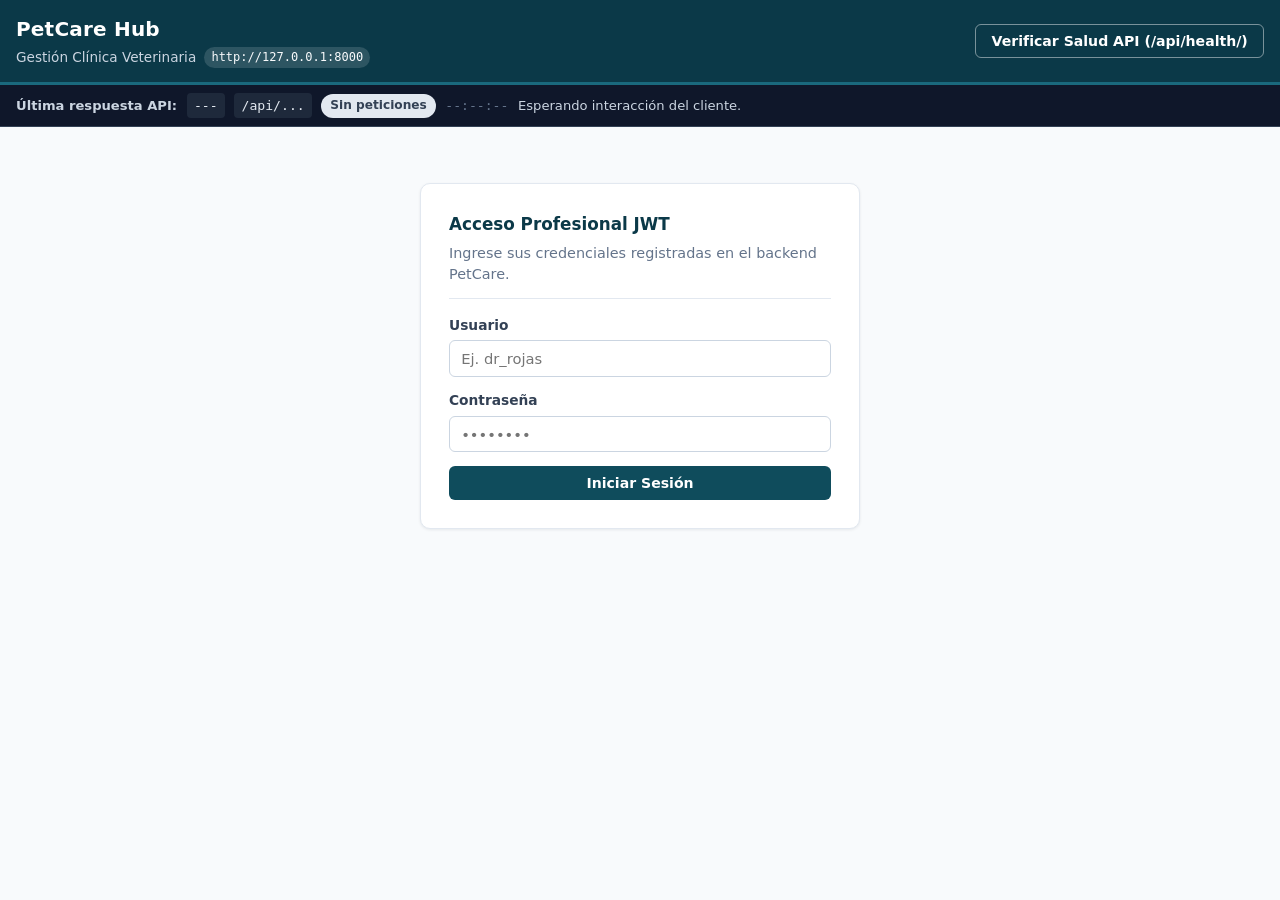
<file: frontend/index.html>
<!DOCTYPE html>
<html lang="es">
<head>
    <meta charset="UTF-8">
    <meta name="viewport" content="width=device-width, initial-scale=1.0">
    <title>PetCare — Sistema de Gestión Clínica Veterinaria</title>
    <link rel="stylesheet" href="./css/styles.css">
</head>
<body>
    <!-- Barra superior de navegación, estado de salud API y sesión JWT -->
    <header class="topbar">
        <div class="container topbar-inner">
            <div class="brand-group">
                <img id="brandLogo" class="brand-logo is-hidden" alt="Logo PetCare" hidden>
                <div>
                    <h1 class="brand-title">PetCare Hub</h1>
                    <p class="brand-subtitle">
                        Gestión Clínica Veterinaria
                        <span class="api-pill" id="apiBaseBadge">API</span>
                    </p>
                </div>
            </div>

            <div class="topbar-actions">
                <button type="button" id="btnHealthCheck" class="btn btn-outline-light">
                    Verificar Salud API (/api/health/)
                </button>
                <div id="userStatusBox" class="user-box is-hidden" hidden>
                    <div class="user-meta">
                        <span id="userNameDisplay" class="user-name"></span>
                        <span id="userRoleBadge" class="badge badge-neutral"></span>
                    </div>
                    <button type="button" id="btnLogout" class="btn btn-danger-soft">
                        Cerrar Sesión
                    </button>
                </div>
            </div>
        </div>
    </header>

    <!-- Barra de telemetría HTTP para auditoría y demostración en vivo -->
    <section class="telemetry-bar" aria-label="Telemetría HTTP de la API">
        <div class="container telemetry-inner">
            <span class="telemetry-label">Última respuesta API:</span>
            <code id="telemetryMethod" class="telemetry-code">---</code>
            <code id="telemetryEndpoint" class="telemetry-code">/api/...</code>
            <span id="telemetryStatus" class="badge badge-neutral">Sin peticiones</span>
            <span id="telemetryTime" class="telemetry-time">--:--:--</span>
            <span id="telemetryMessage" class="telemetry-msg">Esperando interacción del cliente.</span>
        </div>
    </section>

    <main class="container main-content">
        <!-- Banner global de notificaciones y errores -->
        <div id="globalAlert" class="alert-banner is-hidden" role="status" aria-live="polite" hidden>
            <span id="globalAlertText"></span>
            <button type="button" id="btnCloseAlert" class="btn-icon" aria-label="Cerrar mensaje">
                ×
            </button>
        </div>

        <!-- Vista de inicio de sesión JWT -->
        <section id="loginSection" class="auth-wrapper" aria-labelledby="loginHeading">
            <div class="card auth-card">
                <div class="card-header">
                    <h2 id="loginHeading">Acceso Profesional JWT</h2>
                    <p class="muted">Ingrese sus credenciales registradas en el backend PetCare.</p>
                </div>
                <form id="loginForm" class="form-stack" novalidate>
                    <div class="field">
                        <label for="loginUsername">Usuario</label>
                        <input
                            id="loginUsername"
                            name="username"
                            type="text"
                            autocomplete="username"
                            placeholder="Ej. dr_rojas"
                            required
                        >
                    </div>
                    <div class="field">
                        <label for="loginPassword">Contraseña</label>
                        <input
                            id="loginPassword"
                            name="password"
                            type="password"
                            autocomplete="current-password"
                            placeholder="••••••••"
                            required
                        >
                    </div>
                    <div id="loginError" class="form-error is-hidden" role="alert" hidden></div>
                    <button type="submit" id="btnLoginSubmit" class="btn btn-primary btn-full">
                        Iniciar Sesión
                    </button>
                </form>
            </div>
        </section>

        <!-- Aplicación principal autenticada con CRUD de 6 entidades -->
        <section id="appSection" class="app-wrapper is-hidden" aria-label="Panel Clínico PetCare" hidden>
            <div class="tabs-bar">
                <nav class="tabs-list" role="tablist" aria-label="Módulos clínicos">
                    <button type="button" class="tab-btn is-active" role="tab" aria-selected="true" data-tab="tutores">
                        Tutores
                    </button>
                    <button type="button" class="tab-btn" role="tab" aria-selected="false" data-tab="mascotas">
                        Mascotas
                    </button>
                    <button type="button" class="tab-btn" role="tab" aria-selected="false" data-tab="veterinarios">
                        Veterinarios
                    </button>
                    <button type="button" class="tab-btn" role="tab" aria-selected="false" data-tab="citas">
                        Citas
                    </button>
                    <button type="button" class="tab-btn" role="tab" aria-selected="false" data-tab="fichas">
                        Fichas Clínicas
                    </button>
                    <button type="button" class="tab-btn" role="tab" aria-selected="false" data-tab="recordatorios">
                        Recordatorios
                    </button>
                    <button type="button" id="tabBtn-usuarios" class="tab-btn is-hidden" role="tab" aria-selected="false" data-tab="usuarios" hidden>
                        Usuarios
                    </button>
                </nav>
                <button type="button" id="btnRefreshAll" class="btn btn-secondary">
                    Sincronizar Datos
                </button>
            </div>

            <!-- Módulo 1: Tutores -->
            <section id="panel-tutores" class="tab-panel" role="tabpanel">
                <div class="module-grid">
                    <article class="card">
                        <div class="card-header">
                            <h2 id="formTitle-tutores">Nuevo Tutor</h2>
                        </div>
                        <form id="form-tutores" class="form-stack">
                            <input type="hidden" id="tutor-id">
                            <div class="field">
                                <label for="tutor-nombre">Nombre</label>
                                <input id="tutor-nombre" type="text" maxlength="100" required>
                            </div>
                            <div class="field">
                                <label for="tutor-apellido">Apellido</label>
                                <input id="tutor-apellido" type="text" maxlength="100" required>
                            </div>
                            <div class="field">
                                <label for="tutor-telefono">Teléfono</label>
                                <input id="tutor-telefono" type="text" maxlength="20" placeholder="+56912345678" required>
                            </div>
                            <div class="field">
                                <label for="tutor-email">Correo Electrónico</label>
                                <input id="tutor-email" type="email" required>
                            </div>
                            <div class="field">
                                <label for="tutor-direccion">Dirección</label>
                                <textarea id="tutor-direccion" rows="2"></textarea>
                            </div>
                            <div id="error-tutores" class="form-error is-hidden" role="alert" hidden></div>
                            <div class="form-actions">
                                <button type="submit" id="btnSubmit-tutores" class="btn btn-primary">Guardar Tutor</button>
                                <button type="button" id="btnCancel-tutores" class="btn btn-secondary is-hidden" hidden>Cancelar</button>
                            </div>
                        </form>
                    </article>

                    <article class="card">
                        <div class="card-header card-header-row">
                            <h2>Tutores Registrados</h2>
                            <span id="count-tutores" class="badge badge-info">0</span>
                        </div>
                        <div class="table-wrap">
                            <table class="data-table">
                                <thead>
                                    <tr>
                                        <th>ID</th>
                                        <th>Nombre Completo</th>
                                        <th>Teléfono</th>
                                        <th>Email</th>
                                        <th>Dirección</th>
                                        <th>Acciones</th>
                                    </tr>
                                </thead>
                                <tbody id="tbody-tutores"></tbody>
                            </table>
                        </div>
                    </article>
                </div>
            </section>

            <!-- Módulo 2: Mascotas -->
            <section id="panel-mascotas" class="tab-panel is-hidden" role="tabpanel" hidden>
                <div class="module-grid">
                    <article class="card">
                        <div class="card-header">
                            <h2 id="formTitle-mascotas">Nueva Mascota</h2>
                        </div>
                        <form id="form-mascotas" class="form-stack">
                            <input type="hidden" id="mascota-id">
                            <div class="field">
                                <label for="mascota-tutor">Tutor</label>
                                <select id="mascota-tutor" required></select>
                            </div>
                            <div class="field">
                                <label for="mascota-nombre">Nombre</label>
                                <input id="mascota-nombre" type="text" maxlength="100" required>
                            </div>
                            <div class="field">
                                <label for="mascota-especie">Especie</label>
                                <select id="mascota-especie" required>
                                    <option value="Canino">Canino</option>
                                    <option value="Felino">Felino</option>
                                    <option value="Exotico">Exótico</option>
                                </select>
                            </div>
                            <div class="field">
                                <label for="mascota-raza">Raza</label>
                                <input id="mascota-raza" type="text" maxlength="100">
                            </div>
                            <div class="field">
                                <label for="mascota-fecha-nacimiento">Fecha de Nacimiento</label>
                                <input id="mascota-fecha-nacimiento" type="date">
                            </div>
                            <div id="error-mascotas" class="form-error is-hidden" role="alert" hidden></div>
                            <div class="form-actions">
                                <button type="submit" id="btnSubmit-mascotas" class="btn btn-primary">Guardar Mascota</button>
                                <button type="button" id="btnCancel-mascotas" class="btn btn-secondary is-hidden" hidden>Cancelar</button>
                            </div>
                        </form>
                    </article>

                    <article class="card">
                        <div class="card-header card-header-row">
                            <h2>Mascotas Pacientes</h2>
                            <span id="count-mascotas" class="badge badge-info">0</span>
                        </div>
                        <div class="table-wrap">
                            <table class="data-table">
                                <thead>
                                    <tr>
                                        <th>ID</th>
                                        <th>Mascota</th>
                                        <th>Especie / Raza</th>
                                        <th>Tutor</th>
                                        <th>Nacimiento</th>
                                        <th>Acciones</th>
                                    </tr>
                                </thead>
                                <tbody id="tbody-mascotas"></tbody>
                            </table>
                        </div>
                    </article>
                </div>
            </section>

            <!-- Módulo 3: Veterinarios -->
            <section id="panel-veterinarios" class="tab-panel is-hidden" role="tabpanel" hidden>
                <div class="module-grid">
                    <article class="card">
                        <div class="card-header">
                            <h2 id="formTitle-veterinarios">Nuevo Veterinario</h2>
                        </div>
                        <form id="form-veterinarios" class="form-stack">
                            <input type="hidden" id="veterinario-id">
                            <div class="field">
                                <label for="veterinario-usuario">Usuario Asociado</label>
                                <select id="veterinario-usuario" required></select>
                            </div>
                            <div class="field">
                                <label for="veterinario-especialidad">Especialidad</label>
                                <input id="veterinario-especialidad" type="text" maxlength="100" required>
                            </div>
                            <div class="field">
                                <label for="veterinario-telefono">Teléfono</label>
                                <input id="veterinario-telefono" type="text" maxlength="20" required>
                            </div>
                            <div id="error-veterinarios" class="form-error is-hidden" role="alert" hidden></div>
                            <div class="form-actions">
                                <button type="submit" id="btnSubmit-veterinarios" class="btn btn-primary">Guardar Veterinario</button>
                                <button type="button" id="btnCancel-veterinarios" class="btn btn-secondary is-hidden" hidden>Cancelar</button>
                            </div>
                        </form>
                    </article>

                    <article class="card">
                        <div class="card-header card-header-row">
                            <h2>Equipo Veterinario</h2>
                            <span id="count-veterinarios" class="badge badge-info">0</span>
                        </div>
                        <div class="table-wrap">
                            <table class="data-table">
                                <thead>
                                    <tr>
                                        <th>ID</th>
                                        <th>Profesional</th>
                                        <th>ID Usuario</th>
                                        <th>Especialidad</th>
                                        <th>Teléfono</th>
                                        <th>Acciones</th>
                                    </tr>
                                </thead>
                                <tbody id="tbody-veterinarios"></tbody>
                            </table>
                        </div>
                    </article>
                </div>
            </section>

            <!-- Módulo 4: Citas -->
            <section id="panel-citas" class="tab-panel is-hidden" role="tabpanel" hidden>
                <div class="module-grid">
                    <article class="card">
                        <div class="card-header">
                            <h2 id="formTitle-citas">Agendar Cita</h2>
                        </div>
                        <form id="form-citas" class="form-stack">
                            <input type="hidden" id="cita-id">
                            <div class="field">
                                <label for="cita-mascota">Mascota</label>
                                <select id="cita-mascota" required></select>
                            </div>
                            <div class="field">
                                <label for="cita-veterinario">Veterinario</label>
                                <select id="cita-veterinario" required></select>
                            </div>
                            <div class="field">
                                <label for="cita-fecha-hora">Fecha y Hora</label>
                                <input id="cita-fecha-hora" type="datetime-local" required>
                            </div>
                            <div class="field">
                                <label for="cita-estado">Estado</label>
                                <select id="cita-estado" required>
                                    <option value="Pendiente">Pendiente</option>
                                    <option value="Realizada">Realizada</option>
                                    <option value="Cancelada">Cancelada</option>
                                </select>
                            </div>
                            <div class="field">
                                <label for="cita-motivo">Motivo de Atención</label>
                                <textarea id="cita-motivo" rows="3" required></textarea>
                            </div>
                            <div id="error-citas" class="form-error is-hidden" role="alert" hidden></div>
                            <div class="form-actions">
                                <button type="submit" id="btnSubmit-citas" class="btn btn-primary">Guardar Cita</button>
                                <button type="button" id="btnCancel-citas" class="btn btn-secondary is-hidden" hidden>Cancelar</button>
                            </div>
                        </form>
                    </article>

                    <article class="card">
                        <div class="card-header card-header-row">
                            <h2>Calendario de Citas</h2>
                            <span id="count-citas" class="badge badge-info">0</span>
                        </div>
                        <div class="table-wrap">
                            <table class="data-table">
                                <thead>
                                    <tr>
                                        <th>ID</th>
                                        <th>Fecha y Hora</th>
                                        <th>Mascota</th>
                                        <th>Veterinario</th>
                                        <th>Motivo</th>
                                        <th>Estado</th>
                                        <th>Acciones</th>
                                    </tr>
                                </thead>
                                <tbody id="tbody-citas"></tbody>
                            </table>
                        </div>
                    </article>
                </div>
            </section>

            <!-- Módulo 5: Fichas Clínicas -->
            <section id="panel-fichas" class="tab-panel is-hidden" role="tabpanel" hidden>
                <div class="module-grid">
                    <article class="card">
                        <div class="card-header">
                            <h2 id="formTitle-fichas">Nueva Ficha Clínica</h2>
                        </div>
                        <form id="form-fichas" class="form-stack">
                            <input type="hidden" id="ficha-id">
                            <div class="field">
                                <label for="ficha-cita">Cita Asociada</label>
                                <select id="ficha-cita" required></select>
                            </div>
                            <div class="field">
                                <label for="ficha-diagnostico">Diagnóstico</label>
                                <textarea id="ficha-diagnostico" rows="2" required></textarea>
                            </div>
                            <div class="field">
                                <label for="ficha-tratamiento">Tratamiento</label>
                                <textarea id="ficha-tratamiento" rows="2" required></textarea>
                            </div>
                            <div class="field">
                                <label for="ficha-receta">Receta</label>
                                <textarea id="ficha-receta" rows="2"></textarea>
                            </div>
                            <div class="field">
                                <label for="ficha-examenes">Exámenes Solicitados</label>
                                <textarea id="ficha-examenes" rows="2"></textarea>
                            </div>
                            <div class="field">
                                <label for="ficha-documento">Documento Adjunto (S3 / Media)</label>
                                <input id="ficha-documento" type="file">
                            </div>
                            <div id="error-fichas" class="form-error is-hidden" role="alert" hidden></div>
                            <div class="form-actions">
                                <button type="submit" id="btnSubmit-fichas" class="btn btn-primary">Guardar Ficha</button>
                                <button type="button" id="btnCancel-fichas" class="btn btn-secondary is-hidden" hidden>Cancelar</button>
                            </div>
                        </form>
                    </article>

                    <article class="card">
                        <div class="card-header card-header-row">
                            <h2>Fichas Clínicas Digitales</h2>
                            <span id="count-fichas" class="badge badge-info">0</span>
                        </div>
                        <div class="table-wrap">
                            <table class="data-table">
                                <thead>
                                    <tr>
                                        <th>ID</th>
                                        <th>Cita</th>
                                        <th>Diagnóstico</th>
                                        <th>Tratamiento</th>
                                        <th>Adjunto</th>
                                        <th>Acciones</th>
                                    </tr>
                                </thead>
                                <tbody id="tbody-fichas"></tbody>
                            </table>
                        </div>
                    </article>
                </div>
            </section>

            <!-- Módulo 6: Recordatorios -->
            <section id="panel-recordatorios" class="tab-panel is-hidden" role="tabpanel" hidden>
                <div class="module-grid">
                    <article class="card">
                        <div class="card-header">
                            <h2 id="formTitle-recordatorios">Nuevo Recordatorio</h2>
                        </div>
                        <form id="form-recordatorios" class="form-stack">
                            <input type="hidden" id="recordatorio-id">
                            <div class="field">
                                <label for="recordatorio-mascota">Mascota</label>
                                <select id="recordatorio-mascota" required></select>
                            </div>
                            <div class="field">
                                <label for="recordatorio-tipo">Tipo</label>
                                <select id="recordatorio-tipo" required>
                                    <option value="Vacuna">Vacunación</option>
                                    <option value="Control">Control Periódico</option>
                                </select>
                            </div>
                            <div class="field">
                                <label for="recordatorio-descripcion">Descripción</label>
                                <input id="recordatorio-descripcion" type="text" maxlength="200" required>
                            </div>
                            <div class="field">
                                <label for="recordatorio-fecha">Fecha Programada</label>
                                <input id="recordatorio-fecha" type="date" required>
                            </div>
                            <div class="field-checkbox">
                                <input id="recordatorio-completado" type="checkbox">
                                <label for="recordatorio-completado">Marcar como completado</label>
                            </div>
                            <div id="error-recordatorios" class="form-error is-hidden" role="alert" hidden></div>
                            <div class="form-actions">
                                <button type="submit" id="btnSubmit-recordatorios" class="btn btn-primary">Guardar Recordatorio</button>
                                <button type="button" id="btnCancel-recordatorios" class="btn btn-secondary is-hidden" hidden>Cancelar</button>
                            </div>
                        </form>
                    </article>

                    <article class="card">
                        <div class="card-header card-header-row">
                            <h2>Alertas y Recordatorios</h2>
                            <span id="count-recordatorios" class="badge badge-info">0</span>
                        </div>
                        <div class="table-wrap">
                            <table class="data-table">
                                <thead>
                                    <tr>
                                        <th>ID</th>
                                        <th>Mascota</th>
                                        <th>Tipo</th>
                                        <th>Descripción</th>
                                        <th>Fecha</th>
                                        <th>Estado</th>
                                        <th>Acciones</th>
                                    </tr>
                                </thead>
                                <tbody id="tbody-recordatorios"></tbody>
                            </table>
                        </div>
                    </article>
                </div>
            </section>

            <!-- Módulo 7: Usuarios (RBAC exclusivo para Staff Clínico) -->
            <section id="panel-usuarios" class="tab-panel is-hidden" role="tabpanel" hidden>
                <div class="module-grid">
                    <article class="card">
                        <div class="card-header">
                            <h2 id="formTitle-usuarios">Nuevo Usuario</h2>
                        </div>
                        <form id="form-usuarios" class="form-stack">
                            <div class="field">
                                <label for="usuario-username">Usuario</label>
                                <input id="usuario-username" type="text" maxlength="150" autocomplete="off" required>
                            </div>
                            <div class="field">
                                <label for="usuario-first-name">Nombre</label>
                                <input id="usuario-first-name" type="text" maxlength="150">
                            </div>
                            <div class="field">
                                <label for="usuario-last-name">Apellido</label>
                                <input id="usuario-last-name" type="text" maxlength="150">
                            </div>
                            <div class="field">
                                <label for="usuario-email">Correo Electrónico</label>
                                <input id="usuario-email" type="email" required>
                            </div>
                            <div class="field">
                                <label for="usuario-password">Contraseña</label>
                                <input id="usuario-password" type="password" minlength="8" autocomplete="new-password" required>
                                <small class="field-hint">Mínimo 8 caracteres; evite claves comunes, solo numéricas o similares al usuario.</small>
                            </div>
                            <div class="field">
                                <label for="usuario-rol">Rol del Sistema</label>
                                <select id="usuario-rol" required>
                                    <option value="false">Usuario Estándar</option>
                                    <option value="true">Staff Clínico</option>
                                </select>
                            </div>
                            <div id="error-usuarios" class="form-error is-hidden" role="alert" hidden></div>
                            <div class="form-actions">
                                <button type="submit" id="btnSubmit-usuarios" class="btn btn-primary">Crear Usuario</button>
                            </div>
                        </form>
                    </article>

                    <article class="card">
                        <div class="card-header card-header-row">
                            <h2>Usuarios Registrados</h2>
                            <span id="count-usuarios" class="badge badge-info">0</span>
                        </div>
                        <div class="table-wrap">
                            <table class="data-table">
                                <thead>
                                    <tr>
                                        <th>ID</th>
                                        <th>Usuario</th>
                                        <th>Nombre Completo</th>
                                        <th>Correo</th>
                                        <th>Rol</th>
                                        <th>Estado</th>
                                        <th>Perfil Veterinario</th>
                                        <th>Acciones</th>
                                    </tr>
                                </thead>
                                <tbody id="tbody-usuarios"></tbody>
                            </table>
                        </div>
                    </article>
                </div>
            </section>
        </section>
    </main>

    <!-- Modal accesible de confirmación para operaciones destructivas -->
    <div id="confirmModal" class="modal-backdrop is-hidden" role="dialog" aria-modal="true" aria-labelledby="confirmModalTitle" hidden>
        <div class="modal-card">
            <h3 id="confirmModalTitle">Confirmar eliminación</h3>
            <p id="confirmModalMessage" class="muted"></p>
            <div class="modal-actions">
                <button type="button" id="btnConfirmCancel" class="btn btn-secondary">Cancelar</button>
                <button type="button" id="btnConfirmAccept" class="btn btn-danger">Eliminar</button>
            </div>
        </div>
    </div>

    <script type="module" src="./js/app.js"></script>
</body>
</html>
</file>
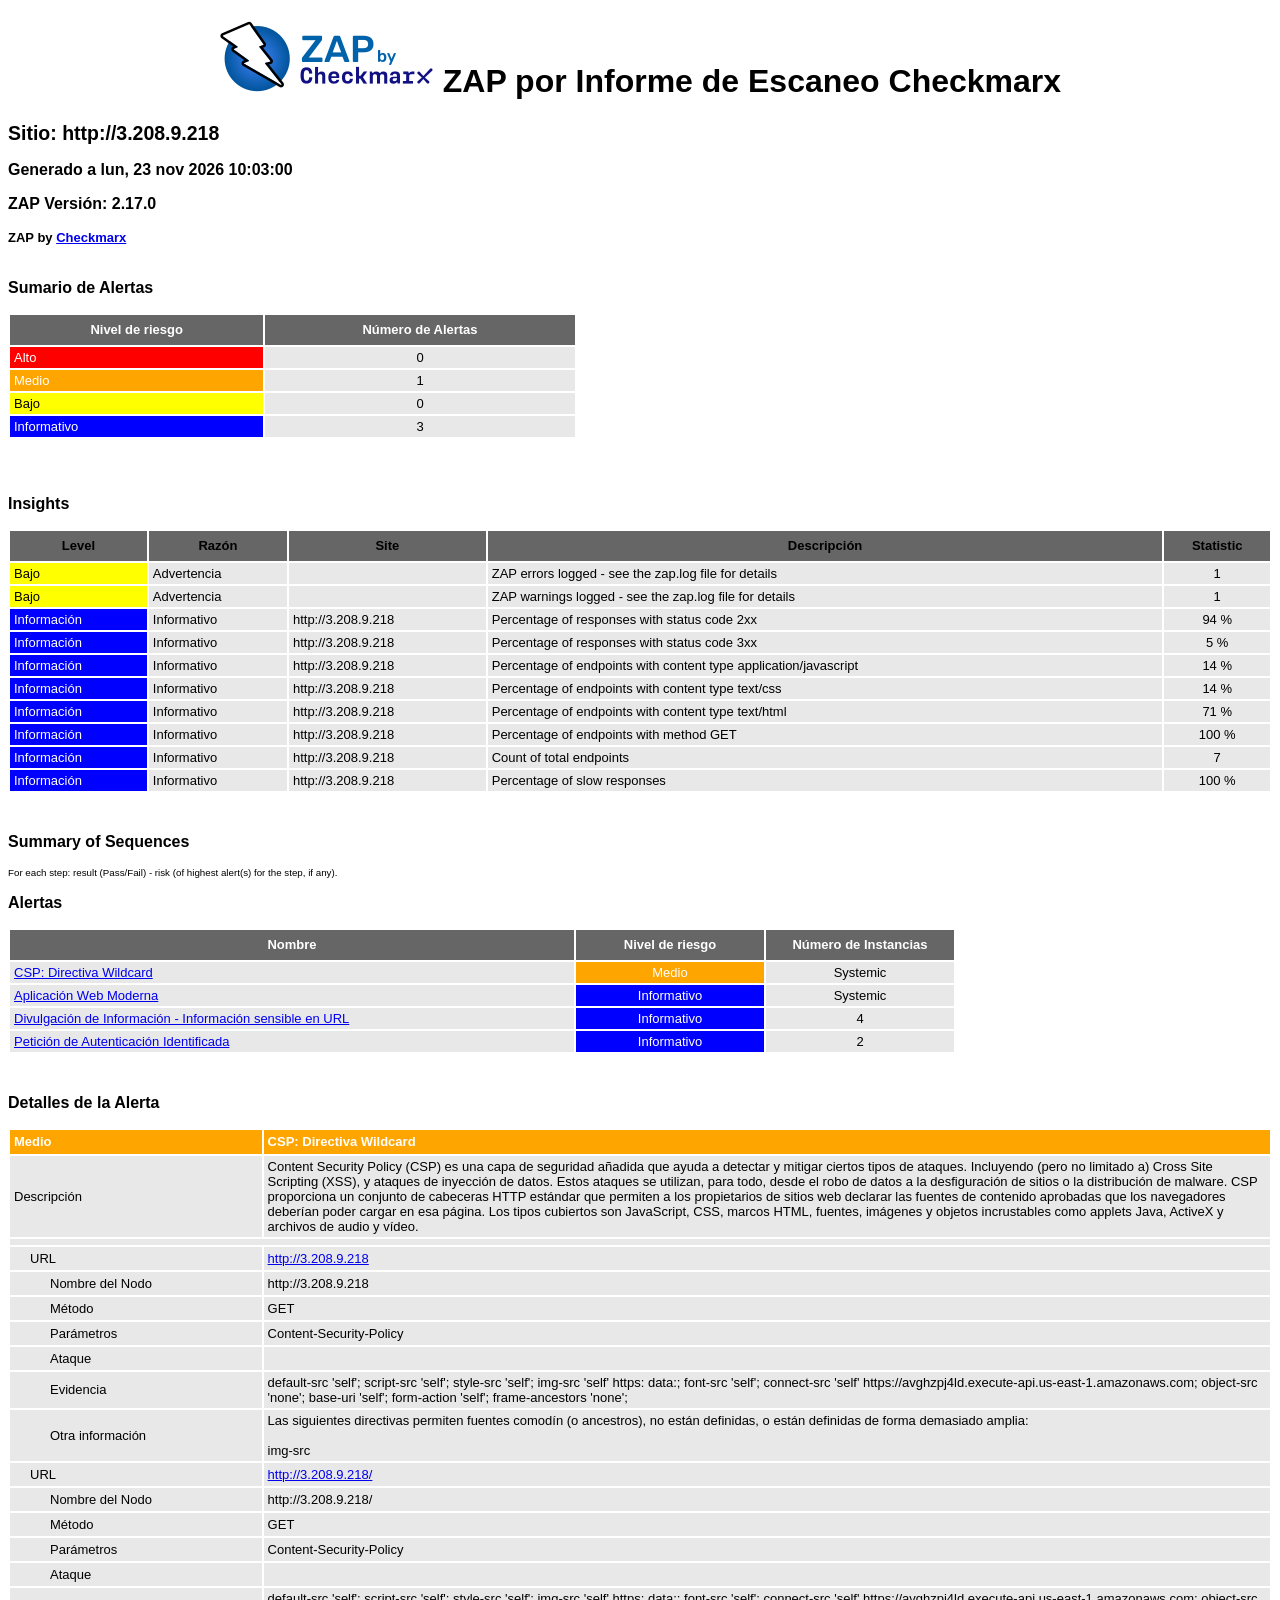
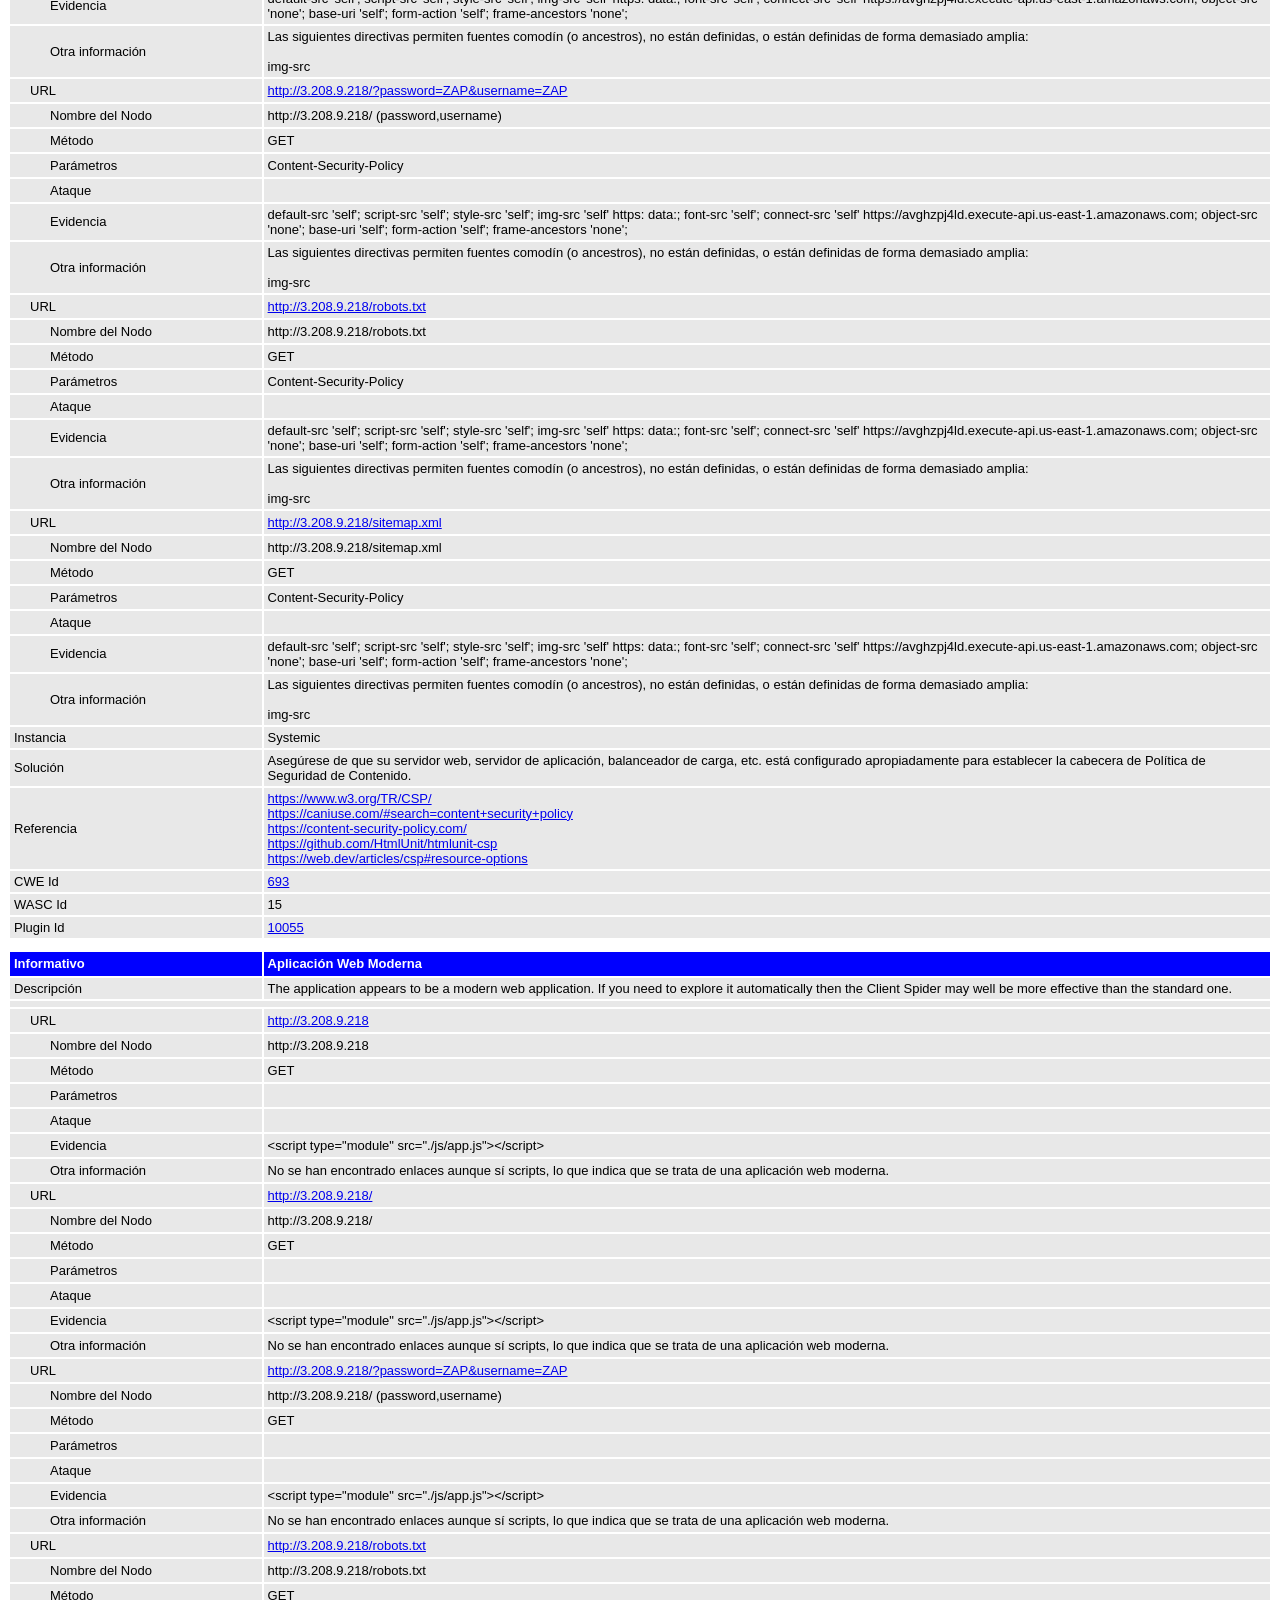
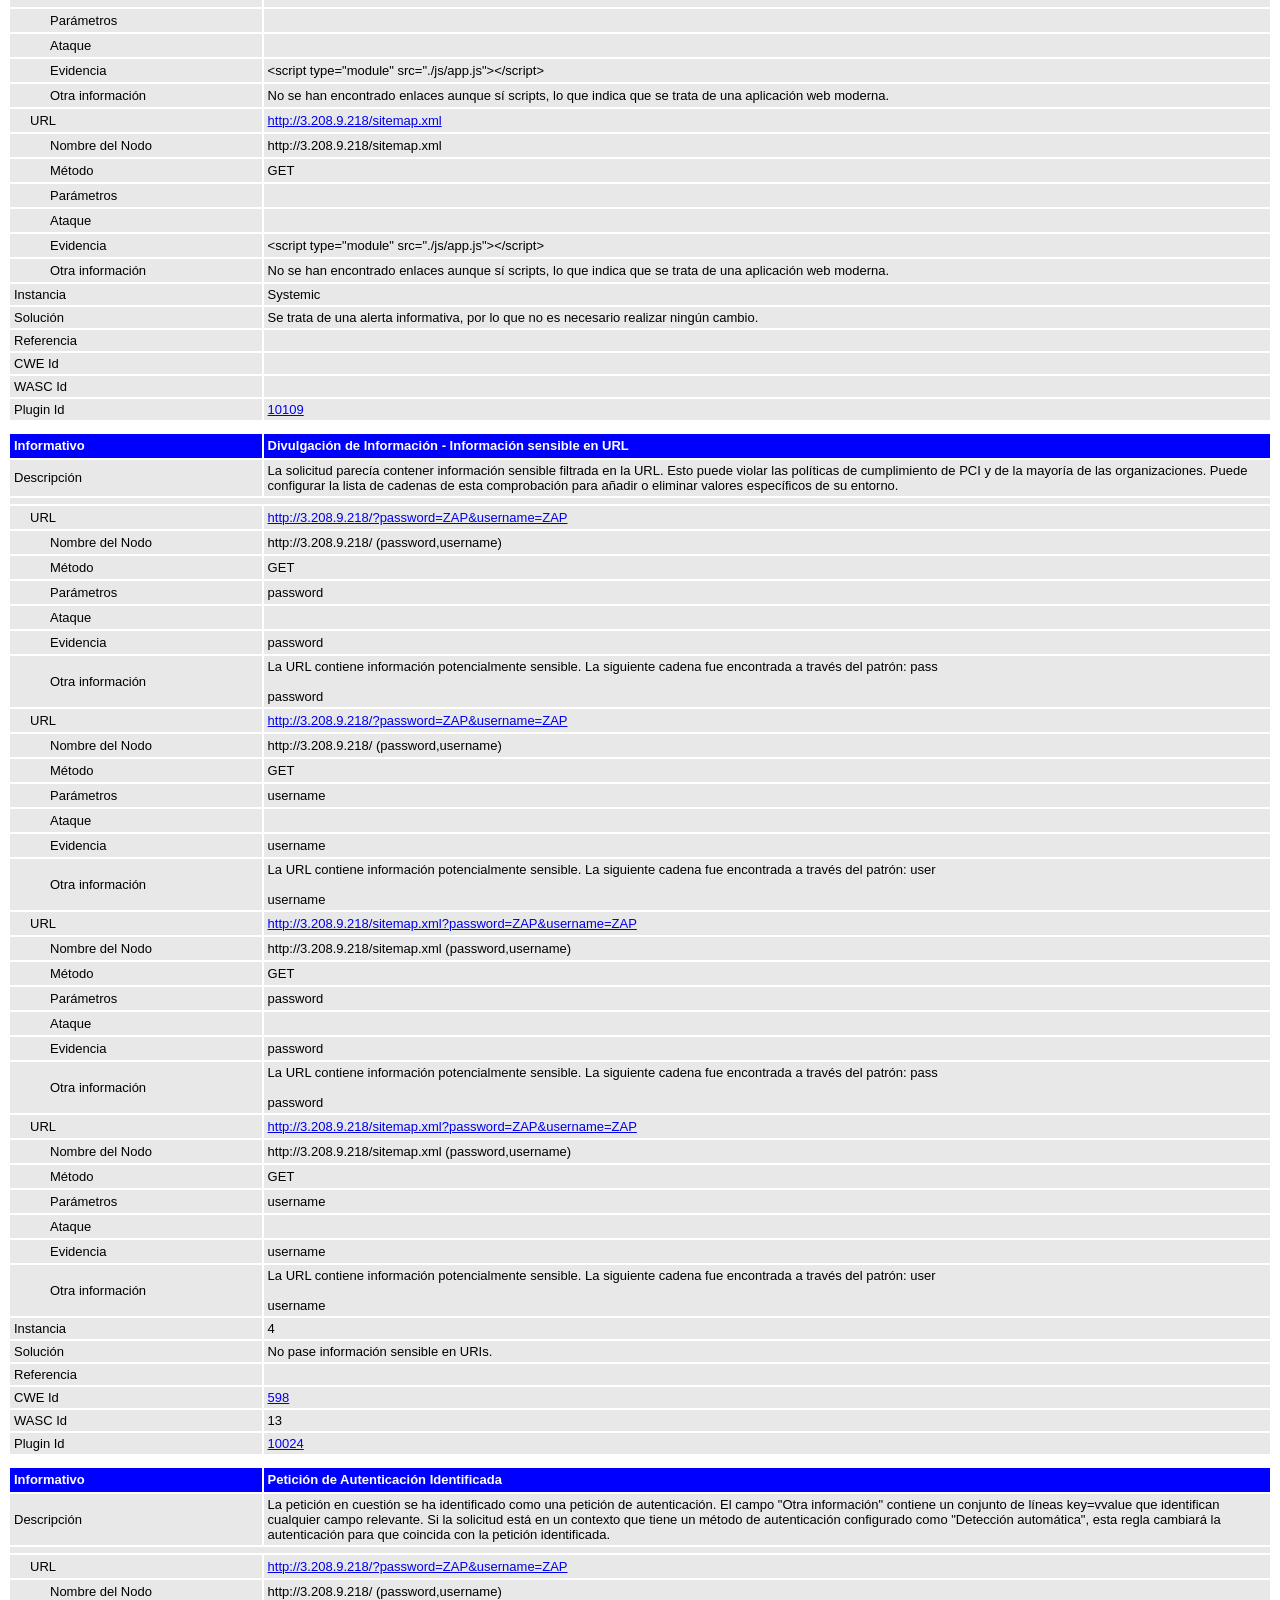
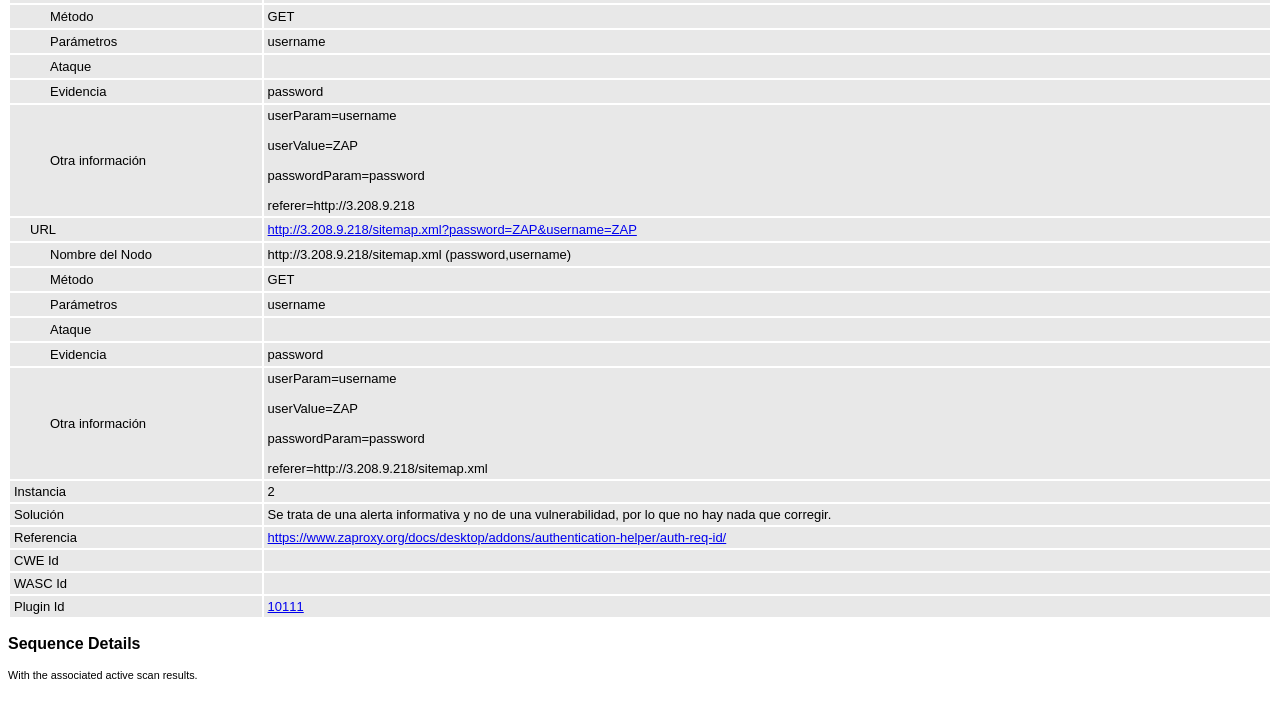
<file: docs/zap/2026-11-23-ZAP-Report-.html>
<!DOCTYPE html>
<html>
<head>
<META http-equiv="Content-Type" content="text/html; charset=UTF-8" />
<title>ZAP por Informe de Escaneo Checkmarx</title>
<style type="text/css">
body {
	font-family: "Helvetica Neue", Helvetica, Arial, sans-serif;
	color: #000;
	font-size: 13px;
}

h1 {
	text-align: center;
	font-weight: bold;
	font-size: 32px
}

h3 {
	font-size: 16px;
}

table {
	border: none;
	font-size: 13px;
}

td, th {
	padding: 3px 4px;
	word-break: break-word;
}

th {
	font-weight: bold;
	background-color: #666666;
}

td {
	background-color: #e8e8e8;
}

.spacer {
	margin: 10px;
}

.spacer-lg {
	margin: 40px;
}

.indent1 {
	padding: 4px 20px;
}

.indent2 {
	padding: 4px 40px;
}

.risk-3 {
	background-color: red;
	color: #FFF;
}

.risk-2 {
	background-color: orange;
	color: #FFF;
}

.risk-1 {
	background-color: yellow;
	color: #000;
}

.risk-0 {
	background-color: blue;
	color: #FFF;
}

.risk--1 {
	background-color: green;
	color: #FFF;
}

.summary {
	width: 45%;
}

.summary th {
	color: #FFF;
}

.summary100 {
	width: 100%;
}

.summary80 {
	width: 80%;
}

.tdconstrainer {
	width: 9.1%;
	padding: 0
}

.alerts {
	width: 75%;
}

.alerts th {
	color: #FFF;
}

.results {
	width: 100%;
}

.results th {
	text-align: left;
}

.left-header {
	display: inline-block;
}

.pass {
	background: green;
	color: white
}

.pass::before {
	content: '\2714';
	color: white
}

.fail {
	background: red;
	color: white
}

.fail::before {
	content: '\2716';
	color: white
}

.alert-3b::before {
	content: '\2691';
	color: red
}

.alert-2b::before {
	content: '\2691 ';
	color: orange
}

.alert-1b::before {
	content: '\2691';
	color: yellow
}

.alert-0b::before {
	content: '\2691';
	color: blue
}

.alert-3a::after {
	content: '\2691';
	color: red
}

.alert-2a::after {
	content: '\2691 ';
	color: orange
}

.alert-1a::after {
	content: '\2691';
	color: yellow
}

.alert-0a::after {
	content: '\2691';
	color: blue
}

.lm2 {
	margin-left: 2em;
}

.smallnote {
	font-size: 0.75em
}

.alwayswhite {
	color: white
}

.script-diagnostic-screenshot {
	display: block;
	max-width: 100%;
	height: auto;
}
</style>
</head>
<body>
	<h1>
		<!-- The ZAP by Checkmark Logo -->
		<img
			src="[data-uri]"
			alt="" />
		ZAP por Informe de Escaneo Checkmarx
	</h1>
	<p />
	

	<h2>
		
		Sitio: http://3.208.9.218
		
	</h2>

	<h3>
		Generado a lun, 23 nov 2026 10:03:00
	</h3>

	<h3>
		ZAP Versión: 2.17.0
	</h3>

	<h4>
		ZAP by <a href="https://checkmarx.com/">Checkmarx</a>
	</h4>

	
		<h3 class="left-header">Sumario de Alertas</h3>
		<table class="summary">
			<tr>
				<th width="45%"
					height="24">Nivel de riesgo</th>
				<th width="55%"
					align="center">Número de Alertas</th>
			</tr>
			<tr>
				<td class="risk-3">
					<div>Alto</div>
				</td>
				<td align="center">
					<div>0</div>
				</td>
			</tr>
			<tr>
				<td class="risk-2">
					<div>Medio</div>
				</td>
				<td align="center">
					<div>1</div>
				</td>
			</tr>
			<tr>
				<td class="risk-1">
					<div>Bajo</div>
				</td>
				<td align="center">
					<div>0</div>
				</td>
			</tr>
			<tr>
				<td class="risk-0">
					<div>Informativo</div>
				</td>
				<td align="center">
					<div>3</div>
				</td>
			</tr>
			
		</table>
		<div class="spacer-lg"></div>
	
	
	
		<h3 class="left-header">Insights</h3>
		
		<table class="summary100">
			<tr>
				<th height="24">Level</th>
				<th>Razón</th>
				<th>Site</th>
				<th>Descripción</th>
				<th>Statistic</th>
			</tr>
			
				<tr>
				<td class="risk-1">
					<div>Bajo</div>
				</td>
				<td>
					<div>Advertencia</div>
				</td>
				<td>
					<div></div>
				</td>
				<td>
					<div>ZAP errors logged - see the zap.log file for details</div>
				</td>
				<td align="center">
					<div>1   </div>
				</td>
				</tr>
			
				<tr>
				<td class="risk-1">
					<div>Bajo</div>
				</td>
				<td>
					<div>Advertencia</div>
				</td>
				<td>
					<div></div>
				</td>
				<td>
					<div>ZAP warnings logged - see the zap.log file for details</div>
				</td>
				<td align="center">
					<div>1   </div>
				</td>
				</tr>
			
				<tr>
				<td class="risk-0">
					<div>Información</div>
				</td>
				<td>
					<div>Informativo</div>
				</td>
				<td>
					<div>http://3.208.9.218</div>
				</td>
				<td>
					<div>Percentage of responses with status code 2xx</div>
				</td>
				<td align="center">
					<div>94 %</div>
				</td>
				</tr>
			
				<tr>
				<td class="risk-0">
					<div>Información</div>
				</td>
				<td>
					<div>Informativo</div>
				</td>
				<td>
					<div>http://3.208.9.218</div>
				</td>
				<td>
					<div>Percentage of responses with status code 3xx</div>
				</td>
				<td align="center">
					<div>5 %</div>
				</td>
				</tr>
			
				<tr>
				<td class="risk-0">
					<div>Información</div>
				</td>
				<td>
					<div>Informativo</div>
				</td>
				<td>
					<div>http://3.208.9.218</div>
				</td>
				<td>
					<div>Percentage of endpoints with content type application/javascript</div>
				</td>
				<td align="center">
					<div>14 %</div>
				</td>
				</tr>
			
				<tr>
				<td class="risk-0">
					<div>Información</div>
				</td>
				<td>
					<div>Informativo</div>
				</td>
				<td>
					<div>http://3.208.9.218</div>
				</td>
				<td>
					<div>Percentage of endpoints with content type text/css</div>
				</td>
				<td align="center">
					<div>14 %</div>
				</td>
				</tr>
			
				<tr>
				<td class="risk-0">
					<div>Información</div>
				</td>
				<td>
					<div>Informativo</div>
				</td>
				<td>
					<div>http://3.208.9.218</div>
				</td>
				<td>
					<div>Percentage of endpoints with content type text/html</div>
				</td>
				<td align="center">
					<div>71 %</div>
				</td>
				</tr>
			
				<tr>
				<td class="risk-0">
					<div>Información</div>
				</td>
				<td>
					<div>Informativo</div>
				</td>
				<td>
					<div>http://3.208.9.218</div>
				</td>
				<td>
					<div>Percentage of endpoints with method GET</div>
				</td>
				<td align="center">
					<div>100 %</div>
				</td>
				</tr>
			
				<tr>
				<td class="risk-0">
					<div>Información</div>
				</td>
				<td>
					<div>Informativo</div>
				</td>
				<td>
					<div>http://3.208.9.218</div>
				</td>
				<td>
					<div>Count of total endpoints</div>
				</td>
				<td align="center">
					<div>7   </div>
				</td>
				</tr>
			
				<tr>
				<td class="risk-0">
					<div>Información</div>
				</td>
				<td>
					<div>Informativo</div>
				</td>
				<td>
					<div>http://3.208.9.218</div>
				</td>
				<td>
					<div>Percentage of slow responses</div>
				</td>
				<td align="center">
					<div>100 %</div>
				</td>
				</tr>
			
		</table>
		<div class="spacer-lg"></div>
	

	

	
		
			<h3>Summary of Sequences</h3>
			<p class="smallnote">For each step: result (Pass/Fail) - risk (of highest alert(s) for the step, if any).</p>

			
				</table>
			
		
	</th:block>

	
		<h3>Alertas</h3>
		<table class="alerts">
			<tr>
				<th width="60%" height="24">Nombre</th>
				<th width="20%"
					align="center">Nivel de riesgo</th>
				<th width="20%"
					align="center">Número de Instancias</th>
			</tr>
			<tr>
				<td><a href="#10055">CSP: Directiva Wildcard</a></td>
				<td align="center" class="risk-2">Medio</td>
				
				<td align="center">Systemic</td>
				
				
			</tr>
			<tr>
				<td><a href="#10109">Aplicación Web Moderna</a></td>
				<td align="center" class="risk-0">Informativo</td>
				
				<td align="center">Systemic</td>
				
				
			</tr>
			<tr>
				<td><a href="#10024">Divulgación de Información - Información sensible en URL</a></td>
				<td align="center" class="risk-0">Informativo</td>
				
				
				<td align="center">4</td>
				
			</tr>
			<tr>
				<td><a href="#10111">Petición de Autenticación Identificada</a></td>
				<td align="center" class="risk-0">Informativo</td>
				
				
				<td align="center">2</td>
				
			</tr>
		</table>
		<div class="spacer-lg"></div>
	

	
		<h3>Detalles de la Alerta</h3>
		
			<table class="results">
				<tr height="24">
					<th width="20%" class="risk-2"><a
						id="10055"></a>
						<div>Medio</div></th>
					<th class="risk-2">CSP: Directiva Wildcard</th>
				</tr>
				<tr>
					<td width="20%">Descripción</td>
					<td width="80%">
							<div>Content Security Policy (CSP) es una capa de seguridad añadida que ayuda a detectar y mitigar ciertos tipos de ataques. Incluyendo (pero no limitado a) Cross Site Scripting (XSS), y ataques de inyección de datos. Estos ataques se utilizan, para todo, desde el robo de datos a la desfiguración de sitios o la distribución de malware. CSP proporciona un conjunto de cabeceras HTTP estándar que permiten a los propietarios de sitios web declarar las fuentes de contenido aprobadas que los navegadores deberían poder cargar en esa página. Los tipos cubiertos son JavaScript, CSS, marcos HTML, fuentes, imágenes y objetos incrustables como applets Java, ActiveX y archivos de audio y vídeo.</div>
							
						</td>
				</tr>
				<TR vAlign="top">
					<TD colspan="2"></TD>
				</TR>
				
					<tr>
						<td width="20%"
							class="indent1">URL</td>
						<td width="80%"><a href="http://3.208.9.218">http://3.208.9.218</a></td>
					</tr>
					<tr>
						<td width="20%"
							class="indent2">Nombre del Nodo</td>
						<td width="80%">http://3.208.9.218</td>
					</tr>
					<tr>
						<td width="20%"
							class="indent2">Método</td>
						<td width="80%">GET</td>
					</tr>
					<tr>
						<td width="20%"
							class="indent2">Parámetros</td>
						<td width="80%">Content-Security-Policy</td>
					</tr>
					<tr>
						<td width="20%"
							class="indent2">Ataque</td>
						<td width="80%"></td>
					</tr>
					<tr>
						<td width="20%"
							class="indent2">Evidencia</td>
						<td width="80%">default-src &#39;self&#39;; script-src &#39;self&#39;; style-src &#39;self&#39;; img-src &#39;self&#39; https: data:; font-src &#39;self&#39;; connect-src &#39;self&#39; https://avghzpj4ld.execute-api.us-east-1.amazonaws.com; object-src &#39;none&#39;; base-uri &#39;self&#39;; form-action &#39;self&#39;; frame-ancestors &#39;none&#39;;</td>
					</tr>
					<tr>
						<td width="20%"
							class="indent2">Otra información</td>
						<td width="80%">
							<div>Las siguientes directivas permiten fuentes comodín (o ancestros), no están definidas, o están definidas de forma demasiado amplia:</div>
							<br />
						
							<div>img-src</div>
							
						</td>
					</tr>
				
					<tr>
						<td width="20%"
							class="indent1">URL</td>
						<td width="80%"><a href="http://3.208.9.218/">http://3.208.9.218/</a></td>
					</tr>
					<tr>
						<td width="20%"
							class="indent2">Nombre del Nodo</td>
						<td width="80%">http://3.208.9.218/</td>
					</tr>
					<tr>
						<td width="20%"
							class="indent2">Método</td>
						<td width="80%">GET</td>
					</tr>
					<tr>
						<td width="20%"
							class="indent2">Parámetros</td>
						<td width="80%">Content-Security-Policy</td>
					</tr>
					<tr>
						<td width="20%"
							class="indent2">Ataque</td>
						<td width="80%"></td>
					</tr>
					<tr>
						<td width="20%"
							class="indent2">Evidencia</td>
						<td width="80%">default-src &#39;self&#39;; script-src &#39;self&#39;; style-src &#39;self&#39;; img-src &#39;self&#39; https: data:; font-src &#39;self&#39;; connect-src &#39;self&#39; https://avghzpj4ld.execute-api.us-east-1.amazonaws.com; object-src &#39;none&#39;; base-uri &#39;self&#39;; form-action &#39;self&#39;; frame-ancestors &#39;none&#39;;</td>
					</tr>
					<tr>
						<td width="20%"
							class="indent2">Otra información</td>
						<td width="80%">
							<div>Las siguientes directivas permiten fuentes comodín (o ancestros), no están definidas, o están definidas de forma demasiado amplia:</div>
							<br />
						
							<div>img-src</div>
							
						</td>
					</tr>
				
					<tr>
						<td width="20%"
							class="indent1">URL</td>
						<td width="80%"><a href="http://3.208.9.218/?password=ZAP&amp;username=ZAP">http://3.208.9.218/?password=ZAP&amp;username=ZAP</a></td>
					</tr>
					<tr>
						<td width="20%"
							class="indent2">Nombre del Nodo</td>
						<td width="80%">http://3.208.9.218/ (password,username)</td>
					</tr>
					<tr>
						<td width="20%"
							class="indent2">Método</td>
						<td width="80%">GET</td>
					</tr>
					<tr>
						<td width="20%"
							class="indent2">Parámetros</td>
						<td width="80%">Content-Security-Policy</td>
					</tr>
					<tr>
						<td width="20%"
							class="indent2">Ataque</td>
						<td width="80%"></td>
					</tr>
					<tr>
						<td width="20%"
							class="indent2">Evidencia</td>
						<td width="80%">default-src &#39;self&#39;; script-src &#39;self&#39;; style-src &#39;self&#39;; img-src &#39;self&#39; https: data:; font-src &#39;self&#39;; connect-src &#39;self&#39; https://avghzpj4ld.execute-api.us-east-1.amazonaws.com; object-src &#39;none&#39;; base-uri &#39;self&#39;; form-action &#39;self&#39;; frame-ancestors &#39;none&#39;;</td>
					</tr>
					<tr>
						<td width="20%"
							class="indent2">Otra información</td>
						<td width="80%">
							<div>Las siguientes directivas permiten fuentes comodín (o ancestros), no están definidas, o están definidas de forma demasiado amplia:</div>
							<br />
						
							<div>img-src</div>
							
						</td>
					</tr>
				
					<tr>
						<td width="20%"
							class="indent1">URL</td>
						<td width="80%"><a href="http://3.208.9.218/robots.txt">http://3.208.9.218/robots.txt</a></td>
					</tr>
					<tr>
						<td width="20%"
							class="indent2">Nombre del Nodo</td>
						<td width="80%">http://3.208.9.218/robots.txt</td>
					</tr>
					<tr>
						<td width="20%"
							class="indent2">Método</td>
						<td width="80%">GET</td>
					</tr>
					<tr>
						<td width="20%"
							class="indent2">Parámetros</td>
						<td width="80%">Content-Security-Policy</td>
					</tr>
					<tr>
						<td width="20%"
							class="indent2">Ataque</td>
						<td width="80%"></td>
					</tr>
					<tr>
						<td width="20%"
							class="indent2">Evidencia</td>
						<td width="80%">default-src &#39;self&#39;; script-src &#39;self&#39;; style-src &#39;self&#39;; img-src &#39;self&#39; https: data:; font-src &#39;self&#39;; connect-src &#39;self&#39; https://avghzpj4ld.execute-api.us-east-1.amazonaws.com; object-src &#39;none&#39;; base-uri &#39;self&#39;; form-action &#39;self&#39;; frame-ancestors &#39;none&#39;;</td>
					</tr>
					<tr>
						<td width="20%"
							class="indent2">Otra información</td>
						<td width="80%">
							<div>Las siguientes directivas permiten fuentes comodín (o ancestros), no están definidas, o están definidas de forma demasiado amplia:</div>
							<br />
						
							<div>img-src</div>
							
						</td>
					</tr>
				
					<tr>
						<td width="20%"
							class="indent1">URL</td>
						<td width="80%"><a href="http://3.208.9.218/sitemap.xml">http://3.208.9.218/sitemap.xml</a></td>
					</tr>
					<tr>
						<td width="20%"
							class="indent2">Nombre del Nodo</td>
						<td width="80%">http://3.208.9.218/sitemap.xml</td>
					</tr>
					<tr>
						<td width="20%"
							class="indent2">Método</td>
						<td width="80%">GET</td>
					</tr>
					<tr>
						<td width="20%"
							class="indent2">Parámetros</td>
						<td width="80%">Content-Security-Policy</td>
					</tr>
					<tr>
						<td width="20%"
							class="indent2">Ataque</td>
						<td width="80%"></td>
					</tr>
					<tr>
						<td width="20%"
							class="indent2">Evidencia</td>
						<td width="80%">default-src &#39;self&#39;; script-src &#39;self&#39;; style-src &#39;self&#39;; img-src &#39;self&#39; https: data:; font-src &#39;self&#39;; connect-src &#39;self&#39; https://avghzpj4ld.execute-api.us-east-1.amazonaws.com; object-src &#39;none&#39;; base-uri &#39;self&#39;; form-action &#39;self&#39;; frame-ancestors &#39;none&#39;;</td>
					</tr>
					<tr>
						<td width="20%"
							class="indent2">Otra información</td>
						<td width="80%">
							<div>Las siguientes directivas permiten fuentes comodín (o ancestros), no están definidas, o están definidas de forma demasiado amplia:</div>
							<br />
						
							<div>img-src</div>
							
						</td>
					</tr>
				
				<tr>
					<td width="20%">Instancia</td>
					
					<td width="80%">Systemic</td>
					
					
				</tr>
				<tr>
					<td width="20%">Solución</td>
					<td width="80%">
							<div>Asegúrese de que su servidor web, servidor de aplicación, balanceador de carga, etc. está configurado apropiadamente para establecer la cabecera de Política de Seguridad de Contenido.</div>
							
						</td>
				</tr>
				<tr>
					<td width="20%">Referencia</td>
					<td width="80%">
							<a href="https://www.w3.org/TR/CSP/">https://www.w3.org/TR/CSP/</a>
							<br />
						
							<a href="https://caniuse.com/#search=content+security+policy">https://caniuse.com/#search=content+security+policy</a>
							<br />
						
							<a href="https://content-security-policy.com/">https://content-security-policy.com/</a>
							<br />
						
							<a href="https://github.com/HtmlUnit/htmlunit-csp">https://github.com/HtmlUnit/htmlunit-csp</a>
							<br />
						
							<a href="https://web.dev/articles/csp#resource-options">https://web.dev/articles/csp#resource-options</a>
							
						</td>
				</tr>
				<tr>
					<td width="20%">CWE Id</td>
					<td width="80%"><a
						href="https://cwe.mitre.org/data/definitions/693.html">693</a></td>
				</tr>
				<tr>
					<td width="20%">WASC Id</td>
					<td width="80%">15</td>
				</tr>
				<tr>
					<td width="20%">Plugin Id</td>
					<td width="80%"><a
						href="https://www.zaproxy.org/docs/alerts/10055/">10055</a></td>
				</tr>
			</table>
			<div class="spacer"></div>
		
			<table class="results">
				<tr height="24">
					<th width="20%" class="risk-0"><a
						id="10109"></a>
						<div>Informativo</div></th>
					<th class="risk-0">Aplicación Web Moderna</th>
				</tr>
				<tr>
					<td width="20%">Descripción</td>
					<td width="80%">
							<div>The application appears to be a modern web application. If you need to explore it automatically then the Client Spider may well be more effective than the standard one.</div>
							
						</td>
				</tr>
				<TR vAlign="top">
					<TD colspan="2"></TD>
				</TR>
				
					<tr>
						<td width="20%"
							class="indent1">URL</td>
						<td width="80%"><a href="http://3.208.9.218">http://3.208.9.218</a></td>
					</tr>
					<tr>
						<td width="20%"
							class="indent2">Nombre del Nodo</td>
						<td width="80%">http://3.208.9.218</td>
					</tr>
					<tr>
						<td width="20%"
							class="indent2">Método</td>
						<td width="80%">GET</td>
					</tr>
					<tr>
						<td width="20%"
							class="indent2">Parámetros</td>
						<td width="80%"></td>
					</tr>
					<tr>
						<td width="20%"
							class="indent2">Ataque</td>
						<td width="80%"></td>
					</tr>
					<tr>
						<td width="20%"
							class="indent2">Evidencia</td>
						<td width="80%">&lt;script type=&quot;module&quot; src=&quot;./js/app.js&quot;&gt;&lt;/script&gt;</td>
					</tr>
					<tr>
						<td width="20%"
							class="indent2">Otra información</td>
						<td width="80%">
							<div>No se han encontrado enlaces aunque sí scripts, lo que indica que se trata de una aplicación web moderna.</div>
							
						</td>
					</tr>
				
					<tr>
						<td width="20%"
							class="indent1">URL</td>
						<td width="80%"><a href="http://3.208.9.218/">http://3.208.9.218/</a></td>
					</tr>
					<tr>
						<td width="20%"
							class="indent2">Nombre del Nodo</td>
						<td width="80%">http://3.208.9.218/</td>
					</tr>
					<tr>
						<td width="20%"
							class="indent2">Método</td>
						<td width="80%">GET</td>
					</tr>
					<tr>
						<td width="20%"
							class="indent2">Parámetros</td>
						<td width="80%"></td>
					</tr>
					<tr>
						<td width="20%"
							class="indent2">Ataque</td>
						<td width="80%"></td>
					</tr>
					<tr>
						<td width="20%"
							class="indent2">Evidencia</td>
						<td width="80%">&lt;script type=&quot;module&quot; src=&quot;./js/app.js&quot;&gt;&lt;/script&gt;</td>
					</tr>
					<tr>
						<td width="20%"
							class="indent2">Otra información</td>
						<td width="80%">
							<div>No se han encontrado enlaces aunque sí scripts, lo que indica que se trata de una aplicación web moderna.</div>
							
						</td>
					</tr>
				
					<tr>
						<td width="20%"
							class="indent1">URL</td>
						<td width="80%"><a href="http://3.208.9.218/?password=ZAP&amp;username=ZAP">http://3.208.9.218/?password=ZAP&amp;username=ZAP</a></td>
					</tr>
					<tr>
						<td width="20%"
							class="indent2">Nombre del Nodo</td>
						<td width="80%">http://3.208.9.218/ (password,username)</td>
					</tr>
					<tr>
						<td width="20%"
							class="indent2">Método</td>
						<td width="80%">GET</td>
					</tr>
					<tr>
						<td width="20%"
							class="indent2">Parámetros</td>
						<td width="80%"></td>
					</tr>
					<tr>
						<td width="20%"
							class="indent2">Ataque</td>
						<td width="80%"></td>
					</tr>
					<tr>
						<td width="20%"
							class="indent2">Evidencia</td>
						<td width="80%">&lt;script type=&quot;module&quot; src=&quot;./js/app.js&quot;&gt;&lt;/script&gt;</td>
					</tr>
					<tr>
						<td width="20%"
							class="indent2">Otra información</td>
						<td width="80%">
							<div>No se han encontrado enlaces aunque sí scripts, lo que indica que se trata de una aplicación web moderna.</div>
							
						</td>
					</tr>
				
					<tr>
						<td width="20%"
							class="indent1">URL</td>
						<td width="80%"><a href="http://3.208.9.218/robots.txt">http://3.208.9.218/robots.txt</a></td>
					</tr>
					<tr>
						<td width="20%"
							class="indent2">Nombre del Nodo</td>
						<td width="80%">http://3.208.9.218/robots.txt</td>
					</tr>
					<tr>
						<td width="20%"
							class="indent2">Método</td>
						<td width="80%">GET</td>
					</tr>
					<tr>
						<td width="20%"
							class="indent2">Parámetros</td>
						<td width="80%"></td>
					</tr>
					<tr>
						<td width="20%"
							class="indent2">Ataque</td>
						<td width="80%"></td>
					</tr>
					<tr>
						<td width="20%"
							class="indent2">Evidencia</td>
						<td width="80%">&lt;script type=&quot;module&quot; src=&quot;./js/app.js&quot;&gt;&lt;/script&gt;</td>
					</tr>
					<tr>
						<td width="20%"
							class="indent2">Otra información</td>
						<td width="80%">
							<div>No se han encontrado enlaces aunque sí scripts, lo que indica que se trata de una aplicación web moderna.</div>
							
						</td>
					</tr>
				
					<tr>
						<td width="20%"
							class="indent1">URL</td>
						<td width="80%"><a href="http://3.208.9.218/sitemap.xml">http://3.208.9.218/sitemap.xml</a></td>
					</tr>
					<tr>
						<td width="20%"
							class="indent2">Nombre del Nodo</td>
						<td width="80%">http://3.208.9.218/sitemap.xml</td>
					</tr>
					<tr>
						<td width="20%"
							class="indent2">Método</td>
						<td width="80%">GET</td>
					</tr>
					<tr>
						<td width="20%"
							class="indent2">Parámetros</td>
						<td width="80%"></td>
					</tr>
					<tr>
						<td width="20%"
							class="indent2">Ataque</td>
						<td width="80%"></td>
					</tr>
					<tr>
						<td width="20%"
							class="indent2">Evidencia</td>
						<td width="80%">&lt;script type=&quot;module&quot; src=&quot;./js/app.js&quot;&gt;&lt;/script&gt;</td>
					</tr>
					<tr>
						<td width="20%"
							class="indent2">Otra información</td>
						<td width="80%">
							<div>No se han encontrado enlaces aunque sí scripts, lo que indica que se trata de una aplicación web moderna.</div>
							
						</td>
					</tr>
				
				<tr>
					<td width="20%">Instancia</td>
					
					<td width="80%">Systemic</td>
					
					
				</tr>
				<tr>
					<td width="20%">Solución</td>
					<td width="80%">
							<div>Se trata de una alerta informativa, por lo que no es necesario realizar ningún cambio.</div>
							
						</td>
				</tr>
				<tr>
					<td width="20%">Referencia</td>
					<td width="80%"></td>
				</tr>
				<tr>
					<td width="20%">CWE Id</td>
					<td width="80%"></td>
				</tr>
				<tr>
					<td width="20%">WASC Id</td>
					<td width="80%"></td>
				</tr>
				<tr>
					<td width="20%">Plugin Id</td>
					<td width="80%"><a
						href="https://www.zaproxy.org/docs/alerts/10109/">10109</a></td>
				</tr>
			</table>
			<div class="spacer"></div>
		
			<table class="results">
				<tr height="24">
					<th width="20%" class="risk-0"><a
						id="10024"></a>
						<div>Informativo</div></th>
					<th class="risk-0">Divulgación de Información - Información sensible en URL</th>
				</tr>
				<tr>
					<td width="20%">Descripción</td>
					<td width="80%">
							<div>La solicitud parecía contener información sensible filtrada en la URL. Esto puede violar las políticas de cumplimiento de PCI y de la mayoría de las organizaciones. Puede configurar la lista de cadenas de esta comprobación para añadir o eliminar valores específicos de su entorno.</div>
							
						</td>
				</tr>
				<TR vAlign="top">
					<TD colspan="2"></TD>
				</TR>
				
					<tr>
						<td width="20%"
							class="indent1">URL</td>
						<td width="80%"><a href="http://3.208.9.218/?password=ZAP&amp;username=ZAP">http://3.208.9.218/?password=ZAP&amp;username=ZAP</a></td>
					</tr>
					<tr>
						<td width="20%"
							class="indent2">Nombre del Nodo</td>
						<td width="80%">http://3.208.9.218/ (password,username)</td>
					</tr>
					<tr>
						<td width="20%"
							class="indent2">Método</td>
						<td width="80%">GET</td>
					</tr>
					<tr>
						<td width="20%"
							class="indent2">Parámetros</td>
						<td width="80%">password</td>
					</tr>
					<tr>
						<td width="20%"
							class="indent2">Ataque</td>
						<td width="80%"></td>
					</tr>
					<tr>
						<td width="20%"
							class="indent2">Evidencia</td>
						<td width="80%">password</td>
					</tr>
					<tr>
						<td width="20%"
							class="indent2">Otra información</td>
						<td width="80%">
							<div>La URL contiene información potencialmente sensible. La siguiente cadena fue encontrada a través del patrón: pass</div>
							<br />
						
							<div>password</div>
							
						</td>
					</tr>
				
					<tr>
						<td width="20%"
							class="indent1">URL</td>
						<td width="80%"><a href="http://3.208.9.218/?password=ZAP&amp;username=ZAP">http://3.208.9.218/?password=ZAP&amp;username=ZAP</a></td>
					</tr>
					<tr>
						<td width="20%"
							class="indent2">Nombre del Nodo</td>
						<td width="80%">http://3.208.9.218/ (password,username)</td>
					</tr>
					<tr>
						<td width="20%"
							class="indent2">Método</td>
						<td width="80%">GET</td>
					</tr>
					<tr>
						<td width="20%"
							class="indent2">Parámetros</td>
						<td width="80%">username</td>
					</tr>
					<tr>
						<td width="20%"
							class="indent2">Ataque</td>
						<td width="80%"></td>
					</tr>
					<tr>
						<td width="20%"
							class="indent2">Evidencia</td>
						<td width="80%">username</td>
					</tr>
					<tr>
						<td width="20%"
							class="indent2">Otra información</td>
						<td width="80%">
							<div>La URL contiene información potencialmente sensible. La siguiente cadena fue encontrada a través del patrón: user</div>
							<br />
						
							<div>username</div>
							
						</td>
					</tr>
				
					<tr>
						<td width="20%"
							class="indent1">URL</td>
						<td width="80%"><a href="http://3.208.9.218/sitemap.xml?password=ZAP&amp;username=ZAP">http://3.208.9.218/sitemap.xml?password=ZAP&amp;username=ZAP</a></td>
					</tr>
					<tr>
						<td width="20%"
							class="indent2">Nombre del Nodo</td>
						<td width="80%">http://3.208.9.218/sitemap.xml (password,username)</td>
					</tr>
					<tr>
						<td width="20%"
							class="indent2">Método</td>
						<td width="80%">GET</td>
					</tr>
					<tr>
						<td width="20%"
							class="indent2">Parámetros</td>
						<td width="80%">password</td>
					</tr>
					<tr>
						<td width="20%"
							class="indent2">Ataque</td>
						<td width="80%"></td>
					</tr>
					<tr>
						<td width="20%"
							class="indent2">Evidencia</td>
						<td width="80%">password</td>
					</tr>
					<tr>
						<td width="20%"
							class="indent2">Otra información</td>
						<td width="80%">
							<div>La URL contiene información potencialmente sensible. La siguiente cadena fue encontrada a través del patrón: pass</div>
							<br />
						
							<div>password</div>
							
						</td>
					</tr>
				
					<tr>
						<td width="20%"
							class="indent1">URL</td>
						<td width="80%"><a href="http://3.208.9.218/sitemap.xml?password=ZAP&amp;username=ZAP">http://3.208.9.218/sitemap.xml?password=ZAP&amp;username=ZAP</a></td>
					</tr>
					<tr>
						<td width="20%"
							class="indent2">Nombre del Nodo</td>
						<td width="80%">http://3.208.9.218/sitemap.xml (password,username)</td>
					</tr>
					<tr>
						<td width="20%"
							class="indent2">Método</td>
						<td width="80%">GET</td>
					</tr>
					<tr>
						<td width="20%"
							class="indent2">Parámetros</td>
						<td width="80%">username</td>
					</tr>
					<tr>
						<td width="20%"
							class="indent2">Ataque</td>
						<td width="80%"></td>
					</tr>
					<tr>
						<td width="20%"
							class="indent2">Evidencia</td>
						<td width="80%">username</td>
					</tr>
					<tr>
						<td width="20%"
							class="indent2">Otra información</td>
						<td width="80%">
							<div>La URL contiene información potencialmente sensible. La siguiente cadena fue encontrada a través del patrón: user</div>
							<br />
						
							<div>username</div>
							
						</td>
					</tr>
				
				<tr>
					<td width="20%">Instancia</td>
					
					
					<td width="80%">4</td>
					
				</tr>
				<tr>
					<td width="20%">Solución</td>
					<td width="80%">
							<div>No pase información sensible en URIs.</div>
							
						</td>
				</tr>
				<tr>
					<td width="20%">Referencia</td>
					<td width="80%"></td>
				</tr>
				<tr>
					<td width="20%">CWE Id</td>
					<td width="80%"><a
						href="https://cwe.mitre.org/data/definitions/598.html">598</a></td>
				</tr>
				<tr>
					<td width="20%">WASC Id</td>
					<td width="80%">13</td>
				</tr>
				<tr>
					<td width="20%">Plugin Id</td>
					<td width="80%"><a
						href="https://www.zaproxy.org/docs/alerts/10024/">10024</a></td>
				</tr>
			</table>
			<div class="spacer"></div>
		
			<table class="results">
				<tr height="24">
					<th width="20%" class="risk-0"><a
						id="10111"></a>
						<div>Informativo</div></th>
					<th class="risk-0">Petición de Autenticación Identificada</th>
				</tr>
				<tr>
					<td width="20%">Descripción</td>
					<td width="80%">
							<div>La petición en cuestión se ha identificado como una petición de autenticación. El campo &quot;Otra información&quot; contiene un conjunto de líneas key=vvalue que identifican cualquier campo relevante. Si la solicitud está en un contexto que tiene un método de autenticación configurado como &quot;Detección automática&quot;, esta regla cambiará la autenticación para que coincida con la petición identificada.</div>
							
						</td>
				</tr>
				<TR vAlign="top">
					<TD colspan="2"></TD>
				</TR>
				
					<tr>
						<td width="20%"
							class="indent1">URL</td>
						<td width="80%"><a href="http://3.208.9.218/?password=ZAP&amp;username=ZAP">http://3.208.9.218/?password=ZAP&amp;username=ZAP</a></td>
					</tr>
					<tr>
						<td width="20%"
							class="indent2">Nombre del Nodo</td>
						<td width="80%">http://3.208.9.218/ (password,username)</td>
					</tr>
					<tr>
						<td width="20%"
							class="indent2">Método</td>
						<td width="80%">GET</td>
					</tr>
					<tr>
						<td width="20%"
							class="indent2">Parámetros</td>
						<td width="80%">username</td>
					</tr>
					<tr>
						<td width="20%"
							class="indent2">Ataque</td>
						<td width="80%"></td>
					</tr>
					<tr>
						<td width="20%"
							class="indent2">Evidencia</td>
						<td width="80%">password</td>
					</tr>
					<tr>
						<td width="20%"
							class="indent2">Otra información</td>
						<td width="80%">
							<div>userParam=username</div>
							<br />
						
							<div>userValue=ZAP</div>
							<br />
						
							<div>passwordParam=password</div>
							<br />
						
							<div>referer=http://3.208.9.218</div>
							
						</td>
					</tr>
				
					<tr>
						<td width="20%"
							class="indent1">URL</td>
						<td width="80%"><a href="http://3.208.9.218/sitemap.xml?password=ZAP&amp;username=ZAP">http://3.208.9.218/sitemap.xml?password=ZAP&amp;username=ZAP</a></td>
					</tr>
					<tr>
						<td width="20%"
							class="indent2">Nombre del Nodo</td>
						<td width="80%">http://3.208.9.218/sitemap.xml (password,username)</td>
					</tr>
					<tr>
						<td width="20%"
							class="indent2">Método</td>
						<td width="80%">GET</td>
					</tr>
					<tr>
						<td width="20%"
							class="indent2">Parámetros</td>
						<td width="80%">username</td>
					</tr>
					<tr>
						<td width="20%"
							class="indent2">Ataque</td>
						<td width="80%"></td>
					</tr>
					<tr>
						<td width="20%"
							class="indent2">Evidencia</td>
						<td width="80%">password</td>
					</tr>
					<tr>
						<td width="20%"
							class="indent2">Otra información</td>
						<td width="80%">
							<div>userParam=username</div>
							<br />
						
							<div>userValue=ZAP</div>
							<br />
						
							<div>passwordParam=password</div>
							<br />
						
							<div>referer=http://3.208.9.218/sitemap.xml</div>
							
						</td>
					</tr>
				
				<tr>
					<td width="20%">Instancia</td>
					
					
					<td width="80%">2</td>
					
				</tr>
				<tr>
					<td width="20%">Solución</td>
					<td width="80%">
							<div>Se trata de una alerta informativa y no de una vulnerabilidad, por lo que no hay nada que corregir.</div>
							
						</td>
				</tr>
				<tr>
					<td width="20%">Referencia</td>
					<td width="80%">
							<a href="https://www.zaproxy.org/docs/desktop/addons/authentication-helper/auth-req-id/">https://www.zaproxy.org/docs/desktop/addons/authentication-helper/auth-req-id/</a>
							
						</td>
				</tr>
				<tr>
					<td width="20%">CWE Id</td>
					<td width="80%"></td>
				</tr>
				<tr>
					<td width="20%">WASC Id</td>
					<td width="80%"></td>
				</tr>
				<tr>
					<td width="20%">Plugin Id</td>
					<td width="80%"><a
						href="https://www.zaproxy.org/docs/alerts/10111/">10111</a></td>
				</tr>
			</table>
			<div class="spacer"></div>
		
	

	
		
			<h3>Sequence Details</h3>
			<sup>With the associated active scan results.</sup>

			

			<div class="spacer-lg"></div>

		
	

</body>
</html>
</file>
<file: frontend/css/styles.css>
/*
Hoja de estilos del cliente web PetCare.
Tema clínico sobrio en azul petróleo y gris pizarra, sin dependencias externas.
*/

:root {
    --color-petrol-dark: #0b3948;
    --color-petrol: #0f4c5c;
    --color-petrol-light: #1a697d;
    --color-slate-900: #0f172a;
    --color-slate-700: #334155;
    --color-slate-500: #64748b;
    --color-slate-300: #cbd5e1;
    --color-slate-200: #e2e8f0;
    --color-slate-100: #f1f5f9;
    --color-bg: #f8fafc;
    --color-surface: #ffffff;
    --color-success-bg: #dcfce7;
    --color-success-fg: #166534;
    --color-warn-bg: #fef3c7;
    --color-warn-fg: #92400e;
    --color-danger-bg: #fee2e2;
    --color-danger-fg: #991b1b;
    --color-danger: #b91c1c;
    --color-info-bg: #e0f2fe;
    --color-info-fg: #075985;
    --radius-sm: 6px;
    --radius-md: 10px;
    --shadow-sm: 0 1px 3px rgba(15, 23, 42, 0.08);
    --shadow-md: 0 8px 24px rgba(15, 23, 42, 0.12);
}

*,
*::before,
*::after {
    box-sizing: border-box;
}

body {
    margin: 0;
    font-family: system-ui, -apple-system, "Segoe UI", Roboto, Helvetica, Arial, sans-serif;
    background-color: var(--color-bg);
    color: var(--color-slate-900);
    line-height: 1.5;
}

.container {
    width: 100%;
    max-width: 1320px;
    margin: 0 auto;
    padding: 0 1rem;
}

[hidden] {
    display: none !important;
}

.is-hidden {
    display: none !important;
}

/* Barra superior */
.topbar {
    background-color: var(--color-petrol-dark);
    color: #ffffff;
    border-bottom: 3px solid var(--color-petrol-light);
}

.topbar-inner {
    display: flex;
    flex-wrap: wrap;
    align-items: center;
    justify-content: space-between;
    gap: 1rem;
    padding: 0.9rem 1rem;
}

.brand-group {
    display: flex;
    align-items: center;
    gap: 0.75rem;
}

.brand-logo {
    width: 40px;
    height: 40px;
    object-fit: contain;
    border-radius: var(--radius-sm);
    background-color: #ffffff;
    padding: 2px;
}

.brand-title {
    margin: 0;
    font-size: 1.25rem;
    font-weight: 700;
    letter-spacing: 0.01em;
}

.brand-subtitle {
    margin: 0.15rem 0 0;
    font-size: 0.85rem;
    color: #cbd5e1;
    display: flex;
    flex-wrap: wrap;
    align-items: center;
    gap: 0.5rem;
}

.api-pill {
    font-family: ui-monospace, SFMono-Regular, Menlo, Consolas, monospace;
    font-size: 0.75rem;
    background-color: rgba(255, 255, 255, 0.14);
    color: #f8fafc;
    padding: 0.1rem 0.45rem;
    border-radius: 999px;
}

.topbar-actions {
    display: flex;
    flex-wrap: wrap;
    align-items: center;
    gap: 0.75rem;
}

.user-box {
    display: flex;
    align-items: center;
    gap: 0.75rem;
    padding-left: 0.75rem;
    border-left: 1px solid rgba(255, 255, 255, 0.25);
}

.user-meta {
    display: flex;
    flex-direction: column;
    align-items: flex-end;
    gap: 0.15rem;
}

.user-name {
    font-size: 0.9rem;
    font-weight: 600;
}

/* Barra de telemetría HTTP */
.telemetry-bar {
    background-color: var(--color-slate-900);
    color: var(--color-slate-200);
    font-size: 0.82rem;
    border-bottom: 1px solid var(--color-slate-700);
}

.telemetry-inner {
    display: flex;
    flex-wrap: wrap;
    align-items: center;
    gap: 0.6rem;
    padding: 0.5rem 1rem;
}

.telemetry-label {
    color: var(--color-slate-300);
    font-weight: 600;
}

.telemetry-code {
    font-family: ui-monospace, SFMono-Regular, Menlo, Consolas, monospace;
    background-color: #1e293b;
    color: #e2e8f0;
    padding: 0.15rem 0.45rem;
    border-radius: 4px;
}

.telemetry-time {
    font-family: ui-monospace, SFMono-Regular, Menlo, Consolas, monospace;
    color: var(--color-slate-500);
}

.telemetry-msg {
    color: var(--color-slate-300);
    flex: 1;
    min-width: 180px;
}

/* Contenido principal y alertas */
.main-content {
    padding-top: 1.5rem;
    padding-bottom: 2.5rem;
}

.alert-banner {
    display: flex;
    align-items: center;
    justify-content: space-between;
    gap: 1rem;
    padding: 0.85rem 1rem;
    border-radius: var(--radius-sm);
    margin-bottom: 1.25rem;
    border: 1px solid transparent;
    font-size: 0.92rem;
}

.alert-banner.alert-success {
    background-color: var(--color-success-bg);
    color: var(--color-success-fg);
    border-color: #86efac;
}

.alert-banner.alert-error {
    background-color: var(--color-danger-bg);
    color: var(--color-danger-fg);
    border-color: #fca5a5;
}

.alert-banner.alert-info {
    background-color: var(--color-info-bg);
    color: var(--color-info-fg);
    border-color: #7dd3fc;
}

.alert-banner.alert-warn {
    background-color: var(--color-warn-bg);
    color: var(--color-warn-fg);
    border-color: #fcd34d;
}

/* Tarjetas */
.card {
    background-color: var(--color-surface);
    border: 1px solid var(--color-slate-200);
    border-radius: var(--radius-md);
    box-shadow: var(--shadow-sm);
    padding: 1.25rem;
}

.card-header {
    margin-bottom: 1rem;
    padding-bottom: 0.75rem;
    border-bottom: 1px solid var(--color-slate-200);
}

.card-header h2 {
    margin: 0;
    font-size: 1.05rem;
    color: var(--color-petrol-dark);
}

.card-header-row {
    display: flex;
    align-items: center;
    justify-content: space-between;
    gap: 0.75rem;
}

.muted {
    color: var(--color-slate-500);
    font-size: 0.9rem;
    margin: 0.35rem 0 0;
}

/* Autenticación */
.auth-wrapper {
    max-width: 440px;
    margin: 2rem auto;
}

.auth-card {
    padding: 1.75rem;
}

/* Pestañas */
.tabs-bar {
    display: flex;
    flex-wrap: wrap;
    align-items: center;
    justify-content: space-between;
    gap: 0.75rem;
    margin-bottom: 1.25rem;
    border-bottom: 2px solid var(--color-slate-200);
    padding-bottom: 0.65rem;
}

.tabs-list {
    display: flex;
    flex-wrap: wrap;
    gap: 0.4rem;
}

.tab-btn {
    appearance: none;
    border: 1px solid var(--color-slate-300);
    background-color: var(--color-surface);
    color: var(--color-slate-700);
    padding: 0.5rem 0.95rem;
    border-radius: var(--radius-sm);
    font-size: 0.9rem;
    font-weight: 600;
    cursor: pointer;
    transition: background-color 0.15s ease, color 0.15s ease, border-color 0.15s ease;
}

.tab-btn:hover {
    background-color: var(--color-slate-100);
}

.tab-btn.is-active {
    background-color: var(--color-petrol);
    color: #ffffff;
    border-color: var(--color-petrol);
}

/* Grilla de módulos CRUD */
.module-grid {
    display: grid;
    grid-template-columns: minmax(300px, 370px) 1fr;
    gap: 1.25rem;
    align-items: start;
}

@media (max-width: 960px) {
    .module-grid {
        grid-template-columns: 1fr;
    }
}

/* Formularios */
.form-stack {
    display: flex;
    flex-direction: column;
    gap: 0.85rem;
}

.field {
    display: flex;
    flex-direction: column;
    gap: 0.3rem;
}

.field label {
    font-size: 0.86rem;
    font-weight: 600;
    color: var(--color-slate-700);
}

.field input,
.field select,
.field textarea {
    width: 100%;
    padding: 0.55rem 0.7rem;
    font-family: inherit;
    font-size: 0.92rem;
    color: var(--color-slate-900);
    background-color: #ffffff;
    border: 1px solid var(--color-slate-300);
    border-radius: var(--radius-sm);
}

.field input:focus,
.field select:focus,
.field textarea:focus {
    outline: 2px solid rgba(15, 76, 92, 0.25);
    border-color: var(--color-petrol);
}

.field-hint {
    font-size: 0.78rem;
    color: var(--color-slate-500);
    line-height: 1.35;
}

.field-checkbox {
    display: flex;
    align-items: center;
    gap: 0.5rem;
    font-size: 0.9rem;
    color: var(--color-slate-700);
}

.form-actions {
    display: flex;
    flex-wrap: wrap;
    gap: 0.5rem;
    padding-top: 0.25rem;
}

.form-error {
    background-color: var(--color-danger-bg);
    color: var(--color-danger-fg);
    border: 1px solid #fca5a5;
    border-radius: var(--radius-sm);
    padding: 0.65rem 0.8rem;
    font-size: 0.86rem;
}

/* Botones */
.btn {
    appearance: none;
    border: 1px solid transparent;
    border-radius: var(--radius-sm);
    padding: 0.5rem 0.95rem;
    font-family: inherit;
    font-size: 0.88rem;
    font-weight: 600;
    cursor: pointer;
    transition: background-color 0.15s ease, opacity 0.15s ease;
}

.btn:disabled {
    opacity: 0.6;
    cursor: not-allowed;
}

.btn-primary {
    background-color: var(--color-petrol);
    color: #ffffff;
}

.btn-primary:hover {
    background-color: var(--color-petrol-light);
}

.btn-secondary {
    background-color: var(--color-slate-100);
    color: var(--color-slate-700);
    border-color: var(--color-slate-300);
}

.btn-secondary:hover {
    background-color: var(--color-slate-200);
}

.btn-outline-light {
    background-color: transparent;
    color: #ffffff;
    border-color: rgba(255, 255, 255, 0.45);
}

.btn-outline-light:hover {
    background-color: rgba(255, 255, 255, 0.12);
}

.btn-danger {
    background-color: var(--color-danger);
    color: #ffffff;
}

.btn-danger:hover {
    background-color: #991b1b;
}

.btn-danger-soft {
    background-color: rgba(239, 68, 68, 0.18);
    color: #fecaca;
    border-color: rgba(252, 165, 165, 0.4);
}

.btn-danger-soft:hover {
    background-color: rgba(239, 68, 68, 0.32);
}

.btn-sm {
    padding: 0.3rem 0.6rem;
    font-size: 0.8rem;
}

.btn-full {
    width: 100%;
}

.btn-icon {
    appearance: none;
    border: none;
    background: transparent;
    color: inherit;
    font-size: 1.25rem;
    line-height: 1;
    cursor: pointer;
    padding: 0 0.25rem;
}

/* Tablas */
.table-wrap {
    width: 100%;
    overflow-x: auto;
}

.data-table {
    width: 100%;
    border-collapse: collapse;
    font-size: 0.88rem;
}

.data-table th,
.data-table td {
    text-align: left;
    padding: 0.65rem 0.6rem;
    border-bottom: 1px solid var(--color-slate-200);
    vertical-align: middle;
}

.data-table th {
    background-color: var(--color-slate-100);
    color: var(--color-slate-700);
    font-weight: 700;
    font-size: 0.8rem;
    text-transform: uppercase;
    letter-spacing: 0.03em;
}

.data-table tbody tr:hover {
    background-color: #f8fafc;
}

.table-empty {
    text-align: center;
    color: var(--color-slate-500);
    padding: 1.5rem 0.75rem;
}

.row-actions {
    display: flex;
    flex-wrap: wrap;
    gap: 0.35rem;
}

.doc-link {
    color: var(--color-petrol);
    font-weight: 600;
    text-decoration: underline;
}

/* Badges de estado */
.badge {
    display: inline-block;
    padding: 0.18rem 0.55rem;
    border-radius: 999px;
    font-size: 0.76rem;
    font-weight: 700;
    white-space: nowrap;
}

.badge-success {
    background-color: var(--color-success-bg);
    color: var(--color-success-fg);
}

.badge-warn {
    background-color: var(--color-warn-bg);
    color: var(--color-warn-fg);
}

.badge-danger {
    background-color: var(--color-danger-bg);
    color: var(--color-danger-fg);
}

.badge-info {
    background-color: var(--color-info-bg);
    color: var(--color-info-fg);
}

.badge-neutral {
    background-color: var(--color-slate-200);
    color: var(--color-slate-700);
}

/* Modal de confirmación */
.modal-backdrop {
    position: fixed;
    inset: 0;
    background-color: rgba(15, 23, 42, 0.55);
    display: flex;
    align-items: center;
    justify-content: center;
    padding: 1rem;
    z-index: 1000;
}

.modal-card {
    background-color: var(--color-surface);
    border-radius: var(--radius-md);
    box-shadow: var(--shadow-md);
    max-width: 420px;
    width: 100%;
    padding: 1.4rem;
}

.modal-card h3 {
    margin: 0;
    color: var(--color-slate-900);
}

.modal-actions {
    display: flex;
    justify-content: flex-end;
    gap: 0.6rem;
    margin-top: 1.25rem;
}
</file>
